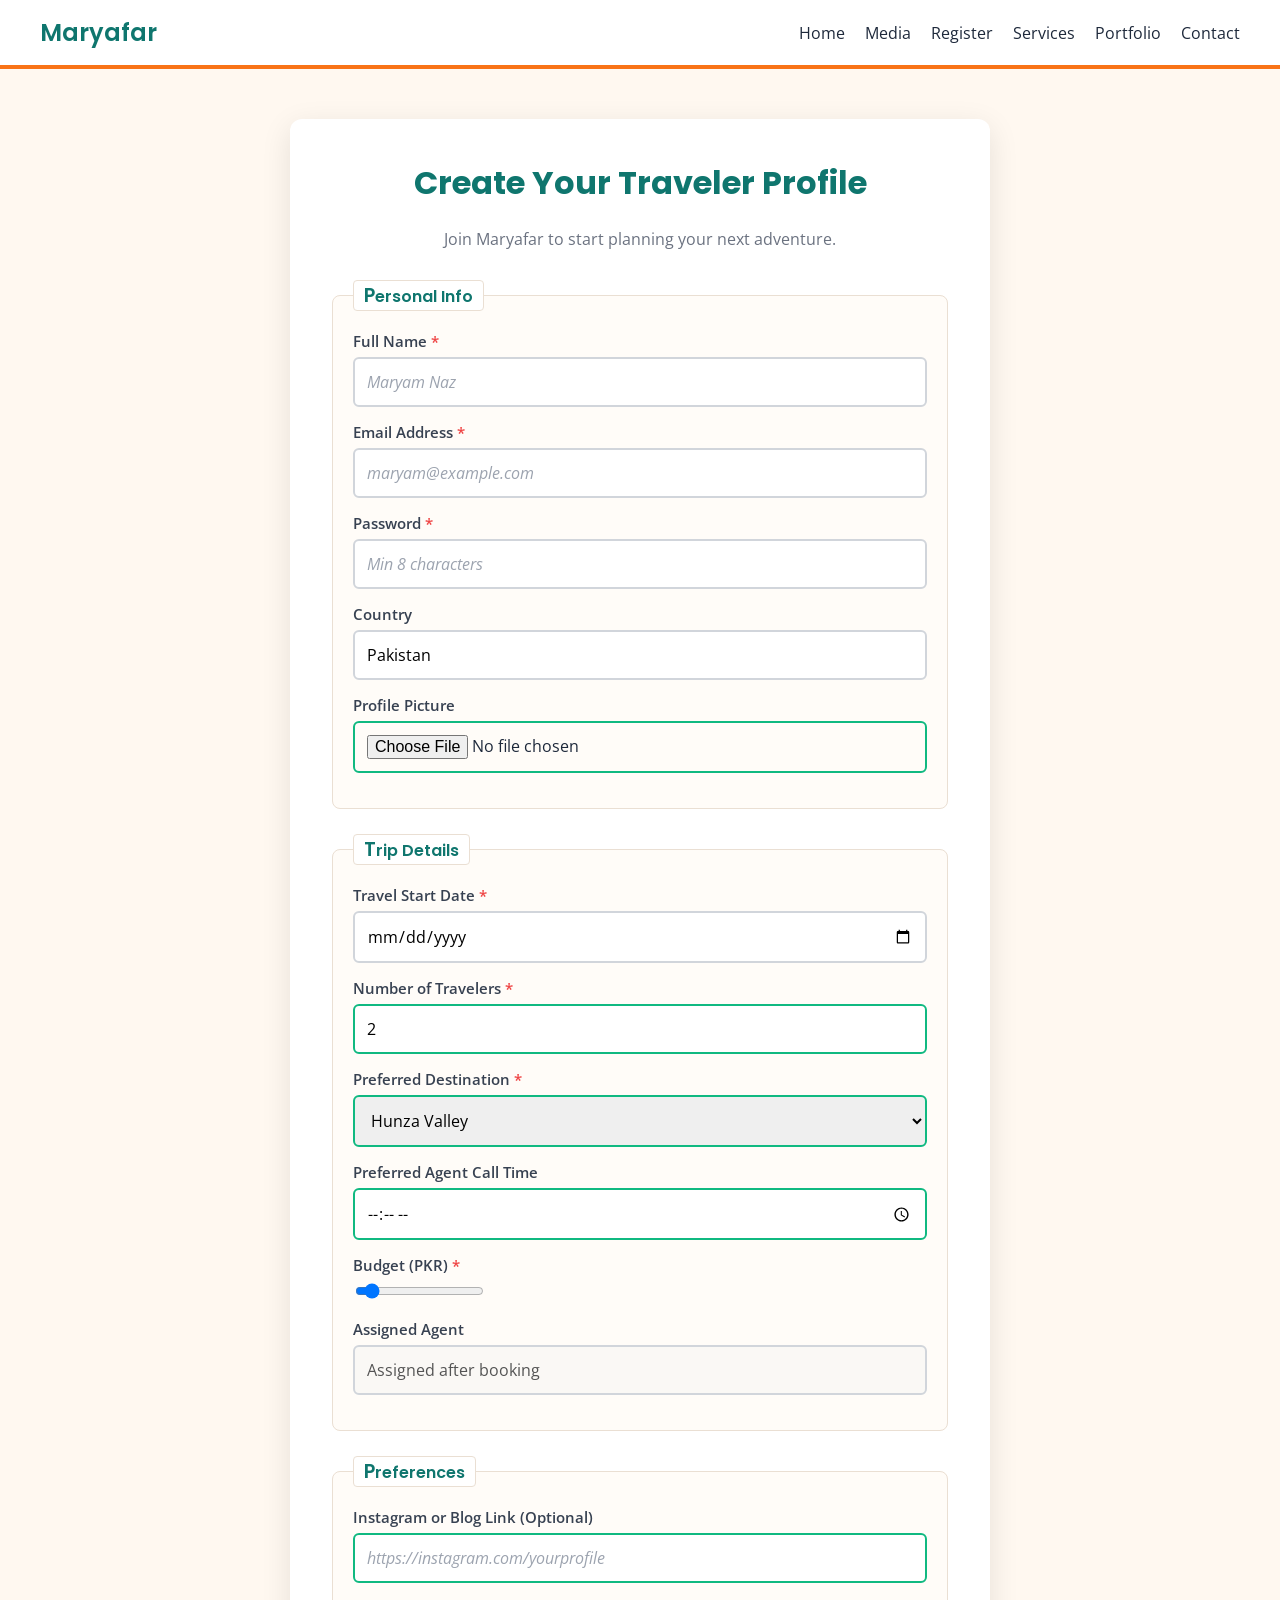
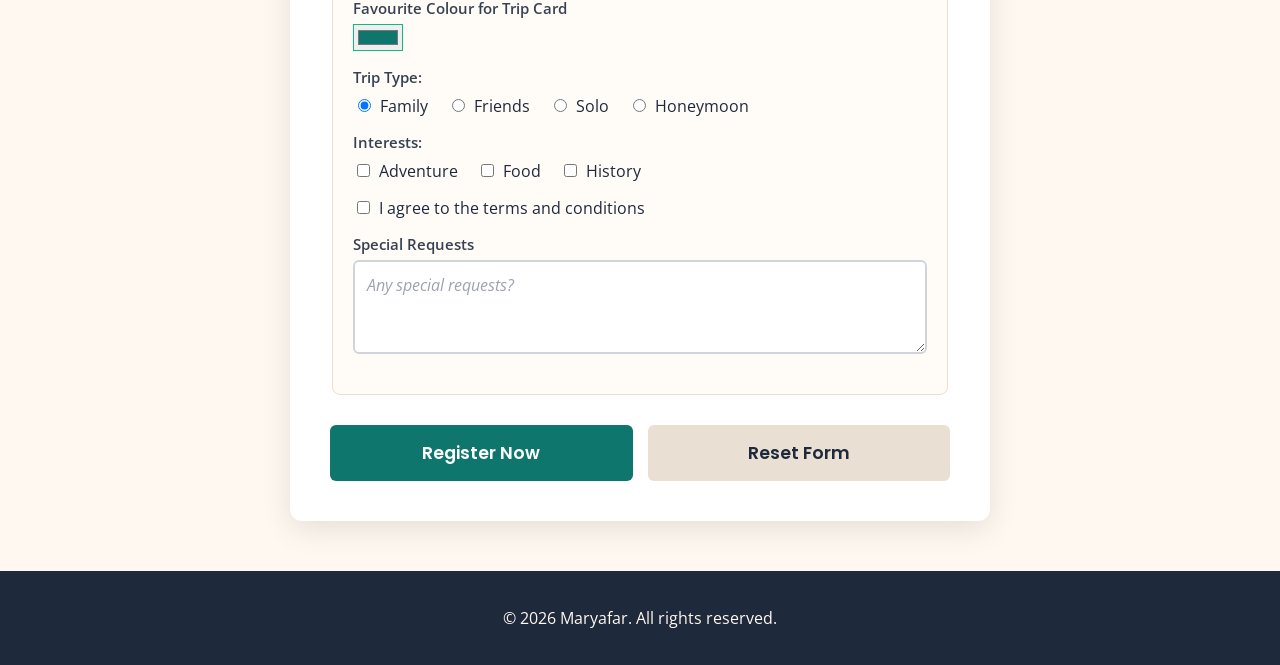
<file: register.html>
<!DOCTYPE html>
<html lang="en">
<head>
  <meta charset="UTF-8">
  <meta name="viewport" content="width=device-width, initial-scale=1.0">
  <title>Maryafar – Register</title>
  <link rel="stylesheet" href="css/register.css">
</head>
<body>
  <header>
    <nav class="reg-nav">
      <div class="logo">Maryafar</div>
      <ul class="nav-links">
        <li><a href="index.html">Home</a></li>
        <li><a href="media.html">Media</a></li>
        <li><a href="register.html">Register</a></li>
        <li><a href="services.html">Services</a></li>
        <li><a href="portfolio.html">Portfolio</a></li>
        <li><a href="contact.html">Contact</a></li>
      </ul>
    </nav>
  </header>

  <main class="form-wrapper">
    <h1>Create Your Traveler Profile</h1>
    <p class="form-subtitle">Join Maryafar to start planning your next adventure.</p>

    <form action="#" method="post">

      <fieldset>
        <legend>Personal Info</legend>

        <div class="input-group">
          <label for="fullname">Full Name</label>
          <input type="text" id="fullname" name="fullname" placeholder="Maryam Naz" required minlength="3" maxlength="40">
        </div>

        <div class="input-group">
          <label for="email">Email Address</label>
          <input type="email" id="email" name="email" placeholder="maryam@example.com" required>
        </div>

        <div class="input-group">
          <label for="password">Password</label>
          <input type="password" id="password" name="password" placeholder="Min 8 characters" required minlength="8">
        </div>
        <div class="input-group">
          <label for="country">Country</label>
          <input type="text" id="country" name="country" value="Pakistan" readonly>
        </div>

        <div class="input-group">
          <label for="profile-pic">Profile Picture</label>
          <input type="file" id="profile-pic" name="profile-pic" accept="image/*">
        </div>
      </fieldset>

      <fieldset>
        <legend>Trip Details</legend>

        <div class="input-group">
          <label for="start-date">Travel Start Date</label>
          <input type="date" id="start-date" name="start-date" required>
        </div>

        <div class="input-group">
          <label for="travelers">Number of Travelers</label>
          <input type="number" id="travelers" name="travelers" min="1" max="20" value="2" required>
        </div>

        <div class="input-group">
          <label for="destination">Preferred Destination</label>
          <select id="destination" name="destination" required>
            <option value="" disabled>Choose a destination</option>
            <option value="hunza" selected>Hunza Valley</option>
            <option value="skardu">Skardu</option>
            <option value="istanbul">Istanbul</option>
          </select>
        </div>

        <div class="input-group">
          <label for="call-time">Preferred Agent Call Time</label>
          <input type="time" id="call-time" name="call-time">
        </div>

        <div class="input-group">
          <label for="budget">Budget (PKR)</label>
          <input type="range" id="budget" name="budget" min="10000" max="500000" step="5000" value="50000">
        </div>

        <div class="input-group">
          <label for="agent">Assigned Agent</label>
          <input type="text" id="agent" name="agent" value="Assigned after booking" disabled>
        </div>
      </fieldset>

      <fieldset>
        <legend>Preferences</legend>

        <div class="input-group">
          <label for="social-link">Instagram or Blog Link (Optional)</label>
          <input type="url" id="social-link" name="social-link" placeholder="https://instagram.com/yourprofile">
        </div>

        <div class="input-group">
          <label for="fav-color">Favourite Colour for Trip Card</label>
          <input type="color" id="fav-color" name="fav-color" value="#0f766e">
        </div>

        <div class="radio-group">
          <p class="group-label">Trip Type:</p>
          <label><input type="radio" name="trip-type" value="family" checked> Family</label>
          <label><input type="radio" name="trip-type" value="friends"> Friends</label>
          <label><input type="radio" name="trip-type" value="solo"> Solo</label>
          <label><input type="radio" name="trip-type" value="honeymoon"> Honeymoon</label>
        </div>

        <div class="checkbox-group">
          <p class="group-label">Interests:</p>
          <label><input type="checkbox" name="interests" value="adventure"> Adventure</label>
          <label><input type="checkbox" name="interests" value="food"> Food</label>
          <label><input type="checkbox" name="interests" value="history"> History</label>
        </div>

        <div class="checkbox-group" style="margin-top: 15px;">
          <label><input type="checkbox" name="terms" required> I agree to the terms and conditions</label>
        </div>

        <div class="input-group" style="margin-top: 15px;">
          <label for="requests">Special Requests</label>
          <textarea id="requests" name="requests" rows="3" maxlength="300" placeholder="Any special requests?"></textarea>
        </div>
      </fieldset>

      <div class="button-group">
        <button type="submit" class="submit-btn">Register Now</button>
        <button type="reset" class="reset-btn">Reset Form</button>
      </div>

    </form>
  </main>

  <footer>
    <p>&copy; 2026 Maryafar. All rights reserved.</p>
  </footer>

</body>
</html>
</file>
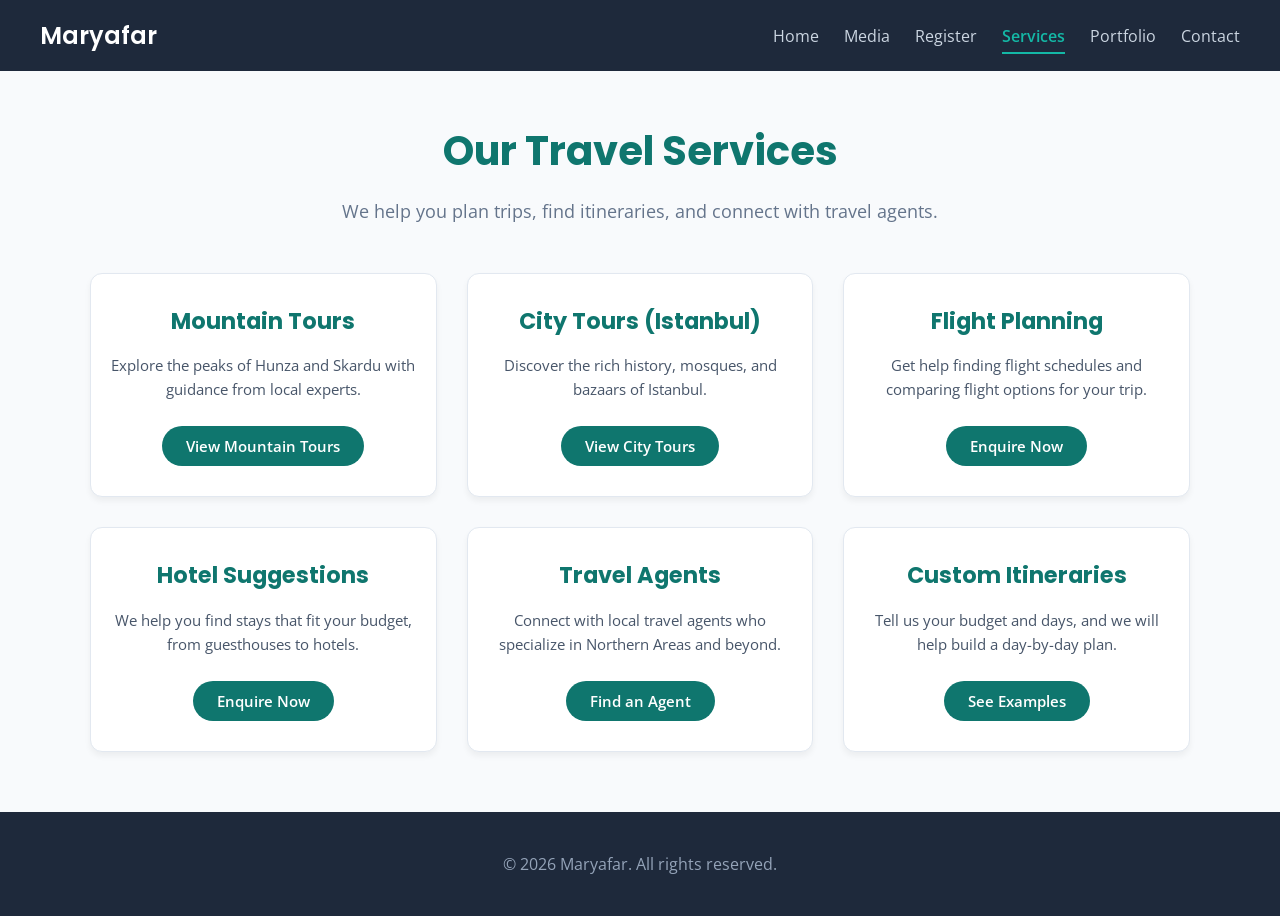
<file: services.html>
<!DOCTYPE html>
<html lang="en">
<head>
  <meta charset="UTF-8">
  <meta name="viewport" content="width=device-width, initial-scale=1.0">
  <title>Maryafar – Our Services</title>
  <link rel="stylesheet" href="css/services.css">
</head>
<body>

  <header>
    <nav class="services-nav">
      <div class="logo">Maryafar</div>
      <ul class="nav-links">
        <li><a href="index.html">Home</a></li>
        <li><a href="media.html">Media</a></li>
        <li><a href="register.html">Register</a></li>
        <li><a href="services.html" aria-current="page">Services</a></li>
        <li><a href="portfolio.html">Portfolio</a></li>
        <li><a href="contact.html">Contact</a></li>
      </ul>
    </nav>
  </header>

  <main class="services-container">
    <h1>Our Travel Services</h1>
    <p class="page-desc">We help you plan trips, find itineraries, and connect with travel agents.</p>

    <div class="services-list">
      
      <article class="service-card">
        <h2>Mountain Tours</h2>
        <p>Explore the peaks of Hunza and Skardu with guidance from local experts.</p>
        <a href="media.html#hunza" class="service-btn">View Mountain Tours</a>
      </article>

      <article class="service-card">
        <h2>City Tours (Istanbul)</h2>
        <p>Discover the rich history, mosques, and bazaars of Istanbul.</p>
        <a href="media.html#istanbul" class="service-btn">View City Tours</a>
      </article>

      <article class="service-card">
        <h2>Flight Planning</h2>
        <p>Get help finding flight schedules and comparing flight options for your trip.</p>
        <a href="contact.html" class="service-btn">Enquire Now</a>
      </article>

      <article class="service-card">
        <h2>Hotel Suggestions</h2>
        <p>We help you find stays that fit your budget, from guesthouses to hotels.</p>
        <a href="contact.html" class="service-btn">Enquire Now</a>
      </article>

      <article class="service-card">
        <h2>Travel Agents</h2>
        <p>Connect with local travel agents who specialize in Northern Areas and beyond.</p>
        <a href="register.html" class="service-btn">Find an Agent</a>
      </article>

      <article class="service-card">
        <h2>Custom Itineraries</h2>
        <p>Tell us your budget and days, and we will help build a day-by-day plan.</p>
        <a href="media.html" class="service-btn">See Examples</a>
      </article>

    </div>
  </main>

  <footer>
    <p>&copy; 2026 Maryafar. All rights reserved.</p>
  </footer>

</body>
</html>
</file>
<file: css/register.css>
@import url('https://fonts.googleapis.com/css2?family=Poppins:wght@400;600&family=Open+Sans:wght@400;600&display=swap');

body {
  margin: 0;
  font-family: 'Open Sans', sans-serif;
  background-color: #FFF8F0; 
  color: #1E293B;
}

.reg-nav {
  display: flex;
  justify-content: space-between;
  align-items: center;
  padding: 15px 40px;
  background-color: #fff;
  border-bottom: 4px solid #F97316;
}

.reg-nav .logo {
  color: #0F766E;
  font-family: 'Poppins', sans-serif;
  font-size: 1.5rem;
  font-weight: 600;
}

.reg-nav .nav-links {
  list-style: none;
  display: flex;
  gap: 20px;
  margin: 0;
  padding: 0;
}

.reg-nav .nav-links a {
  color: #1E293B;
  text-decoration: none;
}

.reg-nav .nav-links a:hover {
  color: #F97316;
  text-decoration: underline;
}

.form-wrapper {
  max-width: 700px;
  margin: 50px auto;
  padding: 40px;
  background: #fff;
  border-radius: 12px;
  box-shadow: 0 8px 30px rgba(0, 0, 0, 0.1);
  box-sizing: border-box;
}

.form-wrapper h1 {
  text-align: center;
  color: #0F766E;
  margin-top: 0;
  font-family: 'Poppins', sans-serif;
}

.form-subtitle {
  text-align: center;
  color: #6b7280;
  margin-bottom: 30px;
}

fieldset {
  border: 1px solid #EADFD3;
  border-radius: 8px;
  padding: 20px;
  margin-bottom: 25px;
  background: #FFFCF8;
}

fieldset > legend {
  font-weight: 600;
  color: #0F766E;
  padding: 0 10px;
  background: #fff;
  border: 1px solid #EADFD3;
  border-radius: 4px;
  font-family: 'Poppins', sans-serif;
}

fieldset > legend::first-letter {
  font-size: 1.2rem;
}

.input-group {
  margin-bottom: 15px;
}

.input-group label {
  display: block;
  margin-bottom: 6px;
  font-weight: 600;
  color: #374151;
  font-size: 0.95rem;
}

.input-group label::after {
  content: " *";
  color: #ef4444;
}

.input-group label[for="social-link"]::after,
.input-group label[for="fav-color"]::after,
.input-group label[for="call-time"]::after,
.input-group label[for="country"]::after,
.input-group label[for="profile-pic"]::after,
.input-group label[for="agent"]::after,
.input-group label[for="requests"]::after {
  content: "";
}

input[type="text"],
input[type="email"],
input[type="password"],
input[type="date"],
input[type="url"],
input[type="number"],
input[type="time"],
input[type="file"],
select,
textarea {
  width: 100%;
  padding: 12px;
  border: 2px solid #d1d5db;
  border-radius: 6px;
  font-family: inherit;
  font-size: 1rem;
  box-sizing: border-box;
  transition: all 0.3s ease;
}

input:focus,
select:focus,
textarea:focus {
  outline: none;
  border-color: #F97316;
  box-shadow: 0 0 0 3px rgba(249, 115, 22, 0.2);
}

input::placeholder,
textarea::placeholder {
  color: #9ca3af;
  font-style: italic;
}

input:valid,
select:valid {
  border-color: #10b981;
}

input:focus:invalid,
select:focus:invalid {
  border-color: #ef4444;
}

.radio-group,
.checkbox-group {
  margin-bottom: 15px;
}

.group-label {
  font-weight: 600;
  color: #374151;
  margin-bottom: 8px;
  font-size: 0.95rem;
}

.radio-group label,
.checkbox-group label {
  display: inline-block;
  margin-right: 15px;
  font-weight: normal;
  cursor: pointer;
}

.radio-group input,
.checkbox-group input {
  margin-right: 5px;
  cursor: pointer;
}

.button-group {
  display: flex;
  gap: 15px;
  margin-top: 30px;
}

.submit-btn,
.reset-btn {
  flex: 1;
  padding: 15px;
  border: none;
  border-radius: 6px;
  font-size: 1.1rem;
  font-weight: 600;
  font-family: 'Poppins', sans-serif;
  cursor: pointer;
  transition: background-color 0.3s;
}

.submit-btn {
  background-color: #0F766E;
  color: #fff;
}

.submit-btn:hover {
  background-color: #115E59; 
}

.reset-btn {
  background-color: #EADFD3;
  color: #1E293B;
}

.reset-btn:hover {
  background-color: #DCCDBD;
}

footer {
  text-align: center;
  padding: 20px;
  margin-top: 50px;
  background: #1E293B;
  color: #FFF8F0;
}
</file>
<file: css/services.css>
@import url('https://fonts.googleapis.com/css2?family=Poppins:wght@400;600&family=Open+Sans:wght@400;600&display=swap');

body {
  margin: 0;
  font-family: 'Open Sans', sans-serif;
  background-color: #f8fafc;
  color: #333;
}

h1, h2 { 
  font-family: 'Poppins', sans-serif; 
}

.services-nav {
  display: flex;
  justify-content: space-between;
  align-items: center;
  flex-wrap: wrap;
  gap: 10px;
  padding: 18px 40px;
  background-color: #1e293b;
  color: #fff;
}

.services-nav .logo {
  font-family: 'Poppins', sans-serif;
  font-size: 1.5rem;
  font-weight: 600;
}

.services-nav .nav-links {
  list-style: none;
  display: flex;
  flex-wrap: wrap;
  gap: 25px;
  margin: 0;
  padding: 0;
}

.services-nav .nav-links a {
  color: #cbd5e1;
  text-decoration: none;
  padding-bottom: 5px;
  border-bottom: 2px solid transparent;
  transition: color 0.3s ease, border-color 0.3s ease;
}

.services-nav .nav-links a:hover {
  color: #14b8a6;
  border-color: #14b8a6;
}

.services-nav .nav-links a[aria-current="page"] {
  color: #14b8a6;
  border-color: #14b8a6;
  font-weight: 600;
}

.services-container {
  max-width: 1100px;
  margin: 50px auto;
  padding: 0 20px;
}

.services-container h1 {
  text-align: center;
  color: #0f766e;
  font-size: 2.5rem;
  margin-bottom: 10px;
}

.page-desc {
  text-align: center;
  color: #64748b;
  margin-bottom: 50px;
  font-size: 1.1rem;
}

.services-list {
  display: flex;
  flex-wrap: wrap;
  justify-content: center;
  gap: 30px;
}

.service-card {
  flex: 1 1 300px;
  max-width: 350px;
  background: #ffffff;
  padding: 30px 20px;
  border-radius: 12px;
  border: 1px solid #e2e8f0;
  box-shadow: 0 4px 6px rgba(0,0,0,0.05);
  text-align: center;
  box-sizing: border-box;
  transition: transform 0.3s ease, box-shadow 0.3s ease;
}

.service-card:hover {
  transform: translateY(-8px);
  box-shadow: 0 12px 20px rgba(0,0,0,0.1);
}

.service-card h2 {
  color: #0f766e;
  font-size: 1.4rem;
  margin-top: 0;
  margin-bottom: 15px;
}

.service-card p {
  color: #475569;
  line-height: 1.6;
  margin-bottom: 25px;
  font-size: 0.95rem;
}

.service-btn {
  display: inline-block;
  padding: 10px 24px;
  background-color: #0f766e;
  color: #fff;
  text-decoration: none;
  border-radius: 30px;
  font-weight: 600;
  font-size: 0.95rem;
  transition: background-color 0.3s ease, transform 0.3s ease;
}

.service-btn:hover {
  background-color: #115e59;
  transform: scale(1.05);
}

.service-btn:focus {
  outline: 3px solid #f97316;
  outline-offset: 3px;
}

footer {
  text-align: center;
  padding: 25px;
  background: #1e293b;
  color: #94a3b8;
  margin-top: 60px;
}
</file>
